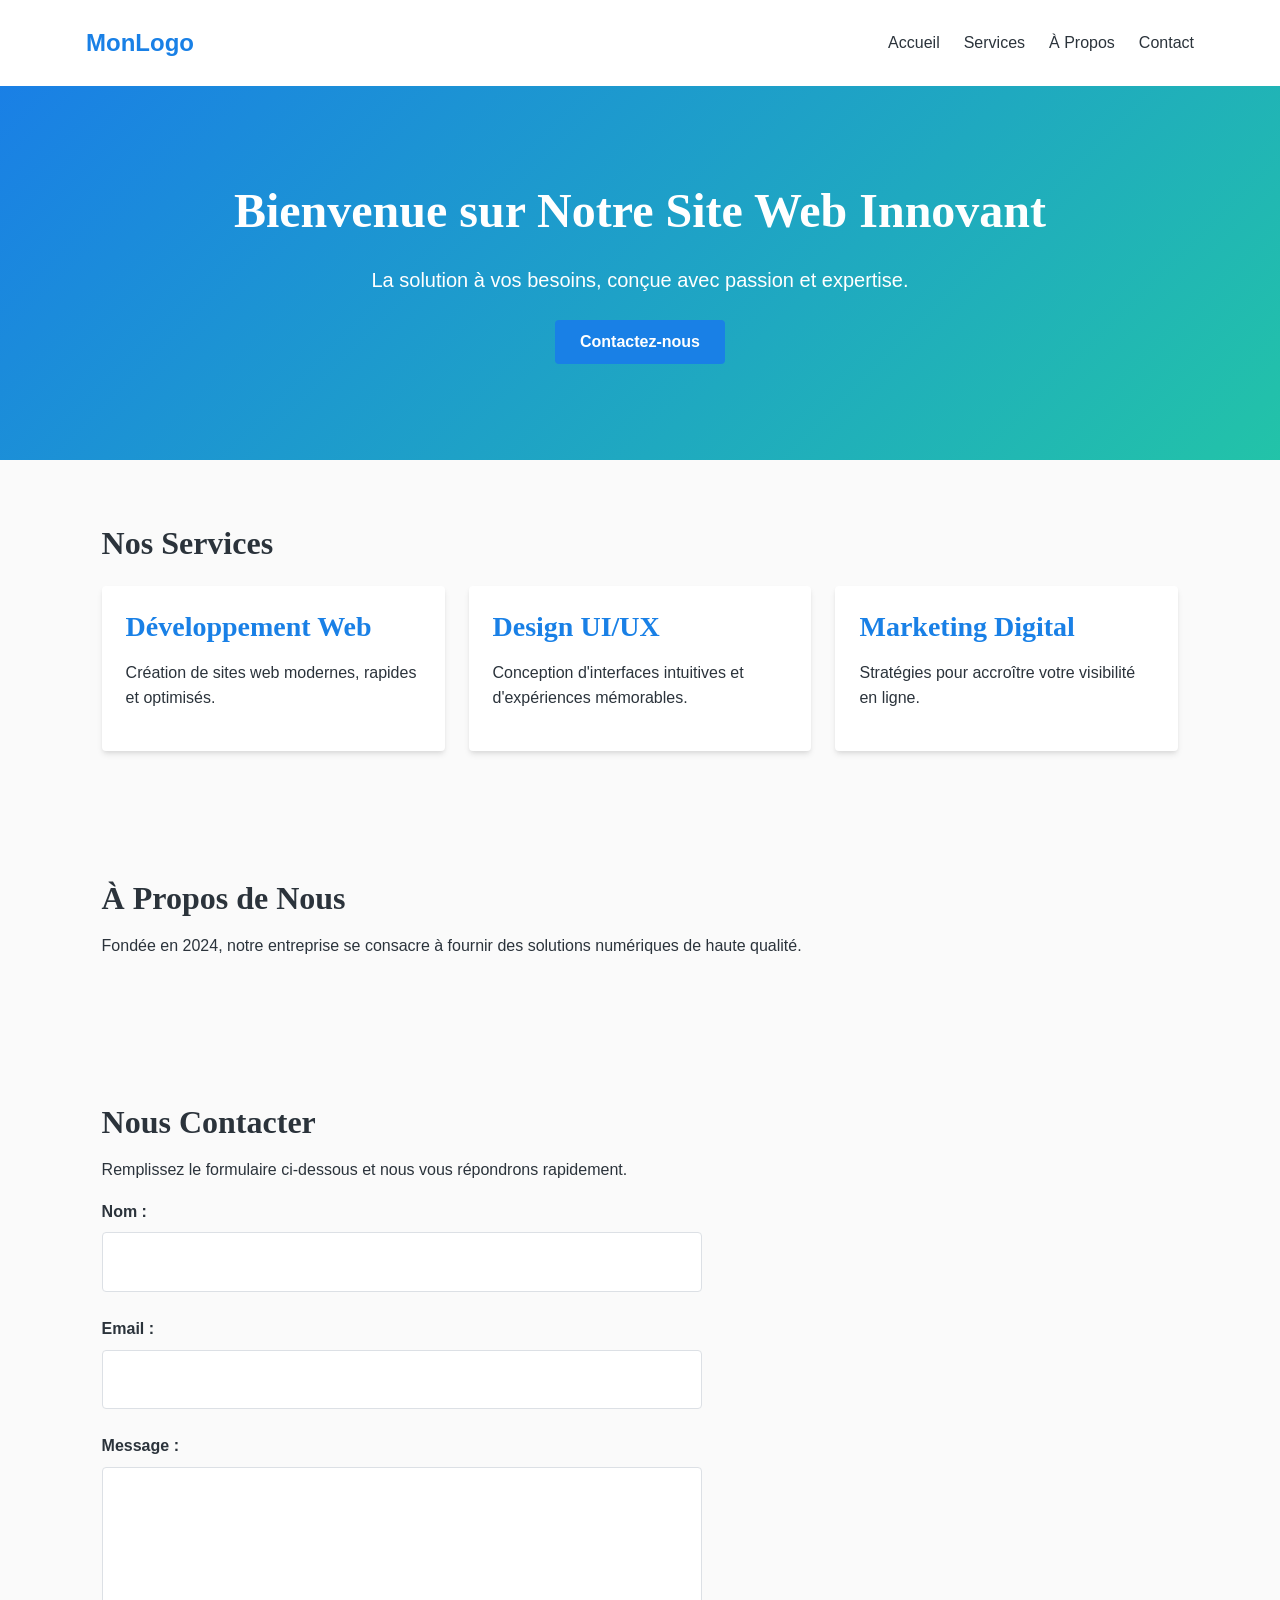
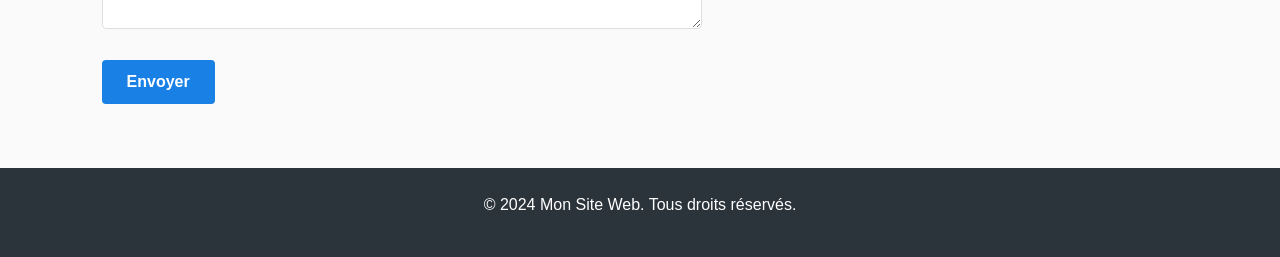
<file: static/index.html>
<!DOCTYPE html>
<html lang="fr">
<head>
    <meta charset="UTF-8">
    <meta name="viewport" content="width=device-width, initial-scale=1.0">
    <title>Page d'Accueil | Mon Site Web</title>
    <meta name="description" content="Bienvenue sur la page d'accueil de Mon Site Web.">
    <meta name="author" content="Développeur">
    <link rel="icon" href="favicon.ico" type="image/x-icon">
    <link rel="stylesheet" href="css/style.css">
</head>
<body>

    <!-- ======================= En-tête du Site ======================= -->
    <header>
        <div class="container">
            <a href="index.html" class="logo">MonLogo</a>
            <nav>
                <ul>
                    <li><a href="#accueil">Accueil</a></li>
                    <li><a href="#services">Services</a></li>
                    <li><a href="#a-propos">À Propos</a></li>
                    <li><a href="#contact">Contact</a></li>
                </ul>
            </nav>
        </div>
    </header>

    <!-- ======================= Contenu Principal du Site ======================= -->
    <main>

        <!-- Section Héros -->
        <section id="accueil" class="hero">
            <div class="container">
                <h1>Bienvenue sur Notre Site Web Innovant</h1>
                <p>La solution à vos besoins, conçue avec passion et expertise.</p>
                <a href="#contact" class="cta-button">Contactez-nous</a>
            </div>
        </section>

        <!-- Section Services -->
        <section id="services">
            <div class="container">
                <h2>Nos Services</h2>
                <div class="services-grid">
                    <article class="service-card">
                        <h3>Développement Web</h3>
                        <p>Création de sites web modernes, rapides et optimisés.</p>
                    </article>
                    <article class="service-card">
                        <h3>Design UI/UX</h3>
                        <p>Conception d'interfaces intuitives et d'expériences mémorables.</p>
                    </article>
                    <article class="service-card">
                        <h3>Marketing Digital</h3>
                        <p>Stratégies pour accroître votre visibilité en ligne.</p>
                    </article>
                </div>
            </div>
        </section>

        <!-- Section À Propos -->
        <section id="a-propos">
            <div class="container">
                <h2>À Propos de Nous</h2>
                <p>
                    Fondée en 2024, notre entreprise se consacre à fournir des solutions numériques de haute qualité.
                </p>
            </div>
        </section>

        <!-- Section Contact -->
        <section id="contact">
            <div class="container">
                <h2>Nous Contacter</h2>
                <p>Remplissez le formulaire ci-dessous et nous vous répondrons rapidement.</p>
                <form action="#" method="post">
                    <div class="form-group">
                        <label for="name">Nom :</label>
                        <input type="text" id="name" name="user_name" required>
                    </div>
                    <div class="form-group">
                        <label for="email">Email :</label>
                        <input type="email" id="email" name="user_email" required>
                    </div>
                    <div class="form-group">
                        <label for="message">Message :</label>
                        <textarea id="message" name="user_message" rows="5" required></textarea>
                    </div>
                    <button type="submit">Envoyer</button>
                </form>
            </div>
        </section>

    </main>

    <!-- ======================= Pied de Page du Site ======================= -->
    <footer>
        <div class="container">
            <p>&copy; 2024 Mon Site Web. Tous droits réservés.</p>
        </div>
    </footer>

    <script src="js/script.js" defer></script>

</body>
</html>
</file>
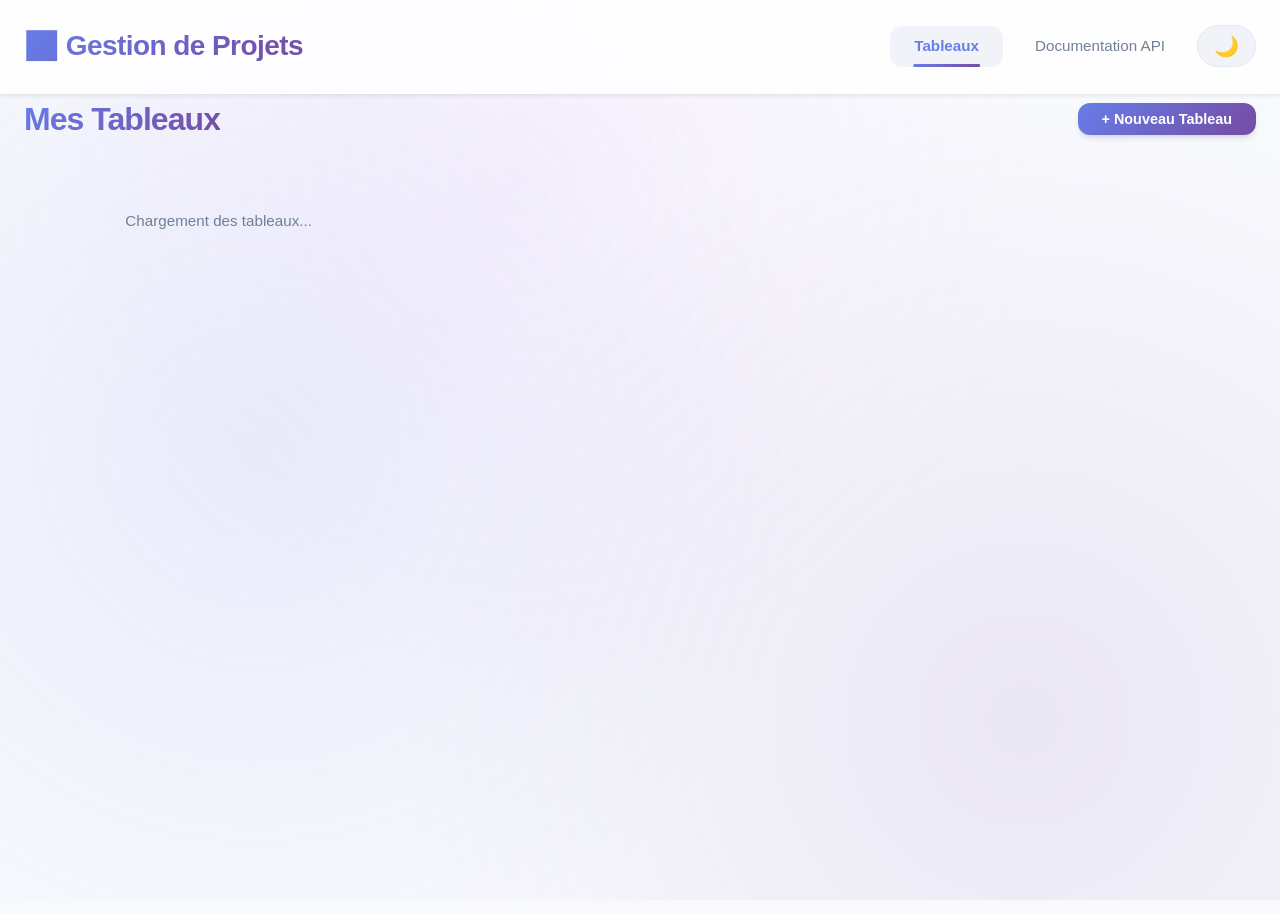
<file: static/dashboard.html>
<!DOCTYPE html>
<html lang="fr">
<head>
    <meta charset="UTF-8">
    <meta name="viewport" content="width=device-width, initial-scale=1.0">
    <title>Tableau de Bord - Gestion de Projets</title>
    <link rel="stylesheet" href="/static/css/dashboard.css">
</head>
<body>
    <!-- Navigation -->
    <nav class="navbar">
        <div class="container">
            <div class="navbar-brand">
                <h1>📊 Gestion de Projets</h1>
            </div>
            <div class="navbar-menu">
                <a href="#" class="nav-link active" data-section="boards">Tableaux</a>
                <a href="#" class="nav-link" data-section="api-docs">Documentation API</a>
                <button class="theme-toggle" id="theme-toggle" aria-label="Toggle dark mode" title="Changer le thème">
                    <span class="theme-icon">🌙</span>
                </button>
            </div>
        </div>
    </nav>

    <!-- Contenu Principal -->
    <main class="container">
        <!-- Section Tableaux -->
        <section id="boards-section" class="section active">
            <div class="section-header">
                <h2>Mes Tableaux</h2>
                <button id="btn-new-board" class="btn btn-primary">+ Nouveau Tableau</button>
            </div>

            <!-- Formulaire Création Tableau -->
            <div id="board-form" class="form-container hidden">
                <h3>Créer un Nouveau Tableau</h3>
                <form>
                    <div class="form-group">
                        <label for="board-name">Nom du Tableau</label>
                        <input type="text" id="board-name" placeholder="Ex: Projet Q4" required>
                    </div>
                    <div class="form-group">
                        <label for="board-description">Description</label>
                        <textarea id="board-description" placeholder="Description du tableau" rows="3"></textarea>
                    </div>
                    <div class="form-actions">
                        <button type="submit" class="btn btn-success">Créer</button>
                        <button type="button" class="btn btn-secondary" id="btn-cancel-board">Annuler</button>
                    </div>
                </form>
            </div>

            <!-- Grille des Tableaux -->
            <div id="boards-grid" class="boards-grid">
                <div class="loading">Chargement des tableaux...</div>
            </div>
        </section>

        <!-- Section Détails Tableau -->
        <section id="board-detail-section" class="section hidden">
            <div class="section-header">
                <button class="btn btn-secondary back-btn">← Retour</button>
                <h2 id="board-title">Titre du Tableau</h2>
                <button id="btn-delete-board" class="btn btn-danger">Supprimer Tableau</button>
            </div>

            <div class="board-description" id="board-desc-display"></div>

            <!-- Listes du Tableau -->
            <div class="lists-container">
                <div id="lists-grid" class="lists-grid">
                    <div class="loading">Chargement des listes...</div>
                </div>
                <button id="btn-new-list" class="btn btn-primary add-list-btn">+ Ajouter Liste</button>
            </div>

            <!-- Formulaire Création Liste -->
            <div id="list-form" class="form-container hidden">
                <h3>Créer une Nouvelle Liste</h3>
                <form>
                    <div class="form-group">
                        <label for="list-name">Nom de la Liste</label>
                        <input type="text" id="list-name" placeholder="Ex: À Faire" required>
                    </div>
                    <div class="form-group">
                        <label for="list-description">Description</label>
                        <textarea id="list-description" placeholder="Description de la liste" rows="2"></textarea>
                    </div>
                    <div class="form-actions">
                        <button type="submit" class="btn btn-success">Créer</button>
                        <button type="button" class="btn btn-secondary" id="btn-cancel-list">Annuler</button>
                    </div>
                </form>
            </div>
        </section>

        <!-- Section Documentation API -->
        <section id="api-docs-section" class="section">
            <h2>Documentation API</h2>
            <div class="api-docs">
                <div class="doc-block">
                    <h3>Accès à la Documentation Interactive</h3>
                    <p>L'API FastAPI fournit une documentation interactive Swagger :</p>
                    <a href="/docs" target="_blank" class="btn btn-primary">Swagger UI</a>
                    <a href="/redoc" target="_blank" class="btn btn-secondary">ReDoc</a>
                </div>
                <div class="doc-block">
                    <h3>Endpoints Disponibles</h3>
                    <pre><code>
GET    /api/v1/boards/              - Lister les tableaux
POST   /api/v1/boards/              - Créer un tableau
GET    /api/v1/boards/{id}          - Obtenir un tableau
PUT    /api/v1/boards/{id}          - Mettre à jour un tableau
DELETE /api/v1/boards/{id}          - Supprimer un tableau

GET    /api/v1/lists/               - Lister les listes
POST   /api/v1/lists/               - Créer une liste
GET    /api/v1/lists/{id}           - Obtenir une liste
PUT    /api/v1/lists/{id}           - Mettre à jour une liste
DELETE /api/v1/lists/{id}           - Supprimer une liste

GET    /api/v1/cards/               - Lister les cartes
POST   /api/v1/cards/               - Créer une carte
GET    /api/v1/cards/{id}           - Obtenir une carte
PUT    /api/v1/cards/{id}           - Mettre à jour une carte
DELETE /api/v1/cards/{id}           - Supprimer une carte
                    </code></pre>
                </div>
            </div>
        </section>
    </main>

    <!-- Modal Détails Carte -->
    <div id="card-modal" class="modal hidden">
        <div class="modal-content">
            <div class="modal-header">
                <h3 id="card-title-modal">Titre de la Carte</h3>
                <button class="modal-close">&times;</button>
            </div>
            <div class="modal-body">
                <p id="card-description-modal"></p>
            </div>
            <div class="modal-footer">
                <button class="btn btn-danger" id="btn-delete-card">Supprimer</button>
                <button class="btn btn-secondary modal-close">Fermer</button>
            </div>
        </div>
    </div>

    <!-- Messages Toast -->
    <div id="toast-container" class="toast-container" aria-live="polite" aria-atomic="true"></div>

    <script src="/static/js/api.js"></script>
    <script src="/static/js/dashboard.js"></script>
</body>
</html>
</file>
<file: static/css/style.css>
/* ==========================================================================
   1. VARIABLES CSS (CUSTOM PROPERTIES)
   ========================================================================== */

:root {
  /* Couleurs */
  --color-primary: hsl(210, 80%, 50%);
  --color-primary-dark: hsl(210, 80%, 40%);
  --color-secondary: hsl(170, 70%, 45%);
  --color-accent: hsl(30, 90%, 60%);
  --color-text: hsl(210, 15%, 20%);
  --color-text-light: hsl(210, 15%, 45%);
  --color-background: hsl(0, 0%, 98%);
  --color-surface: hsl(0, 0%, 100%);
  --color-border: hsl(210, 15%, 88%);
  --color-success: hsl(145, 63%, 42%);
  --color-error: hsl(0, 79%, 63%);

  /* Typographie */
  --font-family-base: -apple-system, BlinkMacSystemFont, "Segoe UI", Roboto,
    Helvetica, Arial, sans-serif;
  --font-family-heading: "Georgia", serif;
  --font-size-base: 1rem;
  --line-height-base: 1.6;

  /* Espacements */
  --spacing-xs: 0.25rem;
  --spacing-sm: 0.5rem;
  --spacing-md: 1rem;
  --spacing-lg: 1.5rem;
  --spacing-xl: 2rem;

  /* Divers */
  --border-radius: 4px;
  --box-shadow: 0 4px 6px -1px rgba(0, 0, 0, 0.1),
    0 2px 4px -1px rgba(0, 0, 0, 0.06);
  --transition-duration: 0.2s;
}

/* ==========================================================================
   2. RESET ET NORMALISATION
   ========================================================================== */

*,
*::before,
*::after {
  box-sizing: border-box;
}

html {
  scroll-behavior: smooth;
}

body {
  margin: 0;
  font-family: var(--font-family-base);
  font-size: var(--font-size-base);
  line-height: var(--line-height-base);
  color: var(--color-text);
  background-color: var(--color-background);
  -webkit-font-smoothing: antialiased;
  -moz-osx-font-smoothing: grayscale;
}

h1, h2, h3, h4, h5, h6, p, ul, ol, figure {
  margin: 0;
  padding: 0;
}

img,
picture,
video,
canvas,
svg {
  display: block;
  max-width: 100%;
}

input,
button,
textarea,
select {
  font: inherit;
}

a {
  color: var(--color-primary);
  text-decoration: none;
}

a:hover {
  text-decoration: underline;
  color: var(--color-primary-dark);
}

/* ==========================================================================
   3. STYLES DE BASE & TYPOGRAPHIE
   ========================================================================== */

h1, h2, h3, h4, h5, h6 {
  font-family: var(--font-family-heading);
  line-height: 1.2;
  margin-bottom: var(--spacing-md);
  color: var(--color-text);
}

h1 { font-size: 2.5rem; }
h2 { font-size: 2rem; }
h3 { font-size: 1.75rem; }
h4 { font-size: 1.5rem; }

p {
  margin-bottom: var(--spacing-md);
}

/* ==========================================================================
   4. MISE EN PAGE (LAYOUT)
   ========================================================================== */

.container {
  width: 90%;
  max-width: 1140px;
  margin-left: auto;
  margin-right: auto;
  padding-left: var(--spacing-md);
  padding-right: var(--spacing-md);
}

/* Header */
header {
  background-color: var(--color-surface);
  box-shadow: var(--box-shadow);
  padding: var(--spacing-lg) 0;
}

header .container {
  display: flex;
  justify-content: space-between;
  align-items: center;
}

header .logo {
  font-size: 1.5rem;
  font-weight: 700;
  color: var(--color-primary);
}

header nav ul {
  list-style: none;
  display: flex;
  gap: var(--spacing-lg);
}

header nav a {
  color: var(--color-text);
  transition: color var(--transition-duration);
}

header nav a:hover {
  color: var(--color-primary);
  text-decoration: none;
}

/* Hero Section */
.hero {
  background: linear-gradient(135deg, var(--color-primary), var(--color-secondary));
  color: white;
  padding: 6rem var(--spacing-lg);
  text-align: center;
}

.hero h1 {
  font-size: 3rem;
  margin-bottom: var(--spacing-lg);
  color: white;
}

.hero p {
  font-size: 1.25rem;
  margin-bottom: var(--spacing-lg);
}

/* Sections */
section {
  padding: 4rem var(--spacing-lg);
}

section:nth-child(even) {
  background-color: var(--color-background);
}

/* Services Grid */
.services-grid {
  display: grid;
  grid-template-columns: repeat(auto-fit, minmax(250px, 1fr));
  gap: var(--spacing-lg);
  margin-top: var(--spacing-lg);
}

.service-card {
  background-color: var(--color-surface);
  padding: var(--spacing-lg);
  border-radius: var(--border-radius);
  box-shadow: var(--box-shadow);
  transition: transform var(--transition-duration);
}

.service-card:hover {
  transform: translateY(-5px);
}

.service-card h3 {
  color: var(--color-primary);
}

/* Form */
.form-group {
  margin-bottom: var(--spacing-lg);
}

.form-group label {
  display: block;
  margin-bottom: var(--spacing-sm);
  font-weight: 600;
}

.form-group input,
.form-group textarea {
  width: 100%;
  max-width: 600px;
  padding: var(--spacing-md);
  border: 1px solid var(--color-border);
  border-radius: var(--border-radius);
  background-color: var(--color-surface);
  transition: border-color var(--transition-duration);
}

.form-group input:focus,
.form-group textarea:focus {
  outline: none;
  border-color: var(--color-primary);
}

/* Buttons */
button,
.cta-button {
  display: inline-block;
  padding: var(--spacing-sm) var(--spacing-lg);
  border-radius: var(--border-radius);
  border: 1px solid transparent;
  font-weight: 600;
  text-align: center;
  cursor: pointer;
  background-color: var(--color-primary);
  color: white;
  transition: background-color var(--transition-duration);
}

button:hover,
.cta-button:hover {
  background-color: var(--color-primary-dark);
  text-decoration: none;
  color: white;
}

/* Footer */
footer {
  background-color: var(--color-text);
  color: white;
  padding: var(--spacing-lg);
  text-align: center;
}

/* ==========================================================================
   5. RESPONSIVE DESIGN
   ========================================================================== */

@media (max-width: 768px) {
  h1 { font-size: 2rem; }
  h2 { font-size: 1.75rem; }

  header .container {
    flex-direction: column;
    gap: var(--spacing-lg);
  }

  header nav ul {
    flex-direction: column;
    gap: var(--spacing-md);
    text-align: center;
  }

  .hero {
    padding: 3rem var(--spacing-md);
  }

  .hero h1 {
    font-size: 2rem;
  }

  .hero p {
    font-size: 1rem;
  }

  section {
    padding: 2rem var(--spacing-md);
  }
}
</file>
<file: static/css/dashboard.css>
/* ========================================================================== */
/* MODERN DASHBOARD - TOP CLASS DESIGN */
/* ========================================================================== */

/* ========================================================================== */
/* VARIABLES CSS - DESIGN SYSTEM */
/* ========================================================================== */

:root {
    /* Colors - Light Mode */
    --primary-gradient: linear-gradient(135deg, #667eea 0%, #764ba2 100%);
    --secondary-gradient: linear-gradient(135deg, #f093fb 0%, #f5576c 100%);
    --success-gradient: linear-gradient(135deg, #4facfe 0%, #00f2fe 100%);
    --warning-gradient: linear-gradient(135deg, #fa709a 0%, #fee140 100%);

    --color-primary: #667eea;
    --color-primary-light: #8b9eff;
    --color-primary-dark: #5568d3;
    --color-secondary: #764ba2;
    --color-accent: #f093fb;

    --color-success: #00d4aa;
    --color-danger: #ff6b6b;
    --color-warning: #ffd93d;
    --color-info: #4facfe;

    --color-bg-primary: #f8f9fd;
    --color-bg-secondary: #ffffff;
    --color-bg-tertiary: #f1f3f9;

    --color-text-primary: #2d3748;
    --color-text-secondary: #718096;
    --color-text-light: #a0aec0;

    --color-border: #e2e8f0;
    --color-border-light: #edf2f7;

    /* Glass Effect */
    --glass-bg: rgba(255, 255, 255, 0.85);
    --glass-border: rgba(255, 255, 255, 0.18);
    --glass-shadow: 0 8px 32px 0 rgba(31, 38, 135, 0.15);

    /* Shadows */
    --shadow-xs: 0 1px 2px rgba(0, 0, 0, 0.05);
    --shadow-sm: 0 2px 4px rgba(0, 0, 0, 0.08);
    --shadow-md: 0 4px 6px -1px rgba(0, 0, 0, 0.1), 0 2px 4px -1px rgba(0, 0, 0, 0.06);
    --shadow-lg: 0 10px 15px -3px rgba(0, 0, 0, 0.1), 0 4px 6px -2px rgba(0, 0, 0, 0.05);
    --shadow-xl: 0 20px 25px -5px rgba(0, 0, 0, 0.1), 0 10px 10px -5px rgba(0, 0, 0, 0.04);
    --shadow-2xl: 0 25px 50px -12px rgba(0, 0, 0, 0.25);

    /* Spacing */
    --spacing-xs: 0.25rem;
    --spacing-sm: 0.5rem;
    --spacing-md: 1rem;
    --spacing-lg: 1.5rem;
    --spacing-xl: 2rem;
    --spacing-2xl: 3rem;

    /* Border Radius */
    --radius-sm: 0.375rem;
    --radius-md: 0.5rem;
    --radius-lg: 0.75rem;
    --radius-xl: 1rem;
    --radius-2xl: 1.5rem;
    --radius-full: 9999px;

    /* Transitions */
    --transition-fast: 150ms ease-in-out;
    --transition-base: 250ms ease-in-out;
    --transition-slow: 350ms ease-in-out;

    /* Typography */
    --font-sans: -apple-system, BlinkMacSystemFont, "Segoe UI", Roboto, "Helvetica Neue", Arial, sans-serif;
    --font-mono: "SF Mono", Monaco, "Cascadia Code", "Roboto Mono", Consolas, monospace;
}

/* Dark Mode */
[data-theme="dark"] {
    --color-bg-primary: #1a202c;
    --color-bg-secondary: #2d3748;
    --color-bg-tertiary: #2a3142;

    --color-text-primary: #f7fafc;
    --color-text-secondary: #e2e8f0;
    --color-text-light: #cbd5e0;

    --color-border: #4a5568;
    --color-border-light: #3a4556;

    --glass-bg: rgba(45, 55, 72, 0.85);
    --glass-border: rgba(255, 255, 255, 0.08);
    --glass-shadow: 0 8px 32px 0 rgba(0, 0, 0, 0.37);
}

/* ========================================================================== */
/* RESET & BASE STYLES */
/* ========================================================================== */

*,
*::before,
*::after {
    box-sizing: border-box;
    margin: 0;
    padding: 0;
}

html {
    scroll-behavior: smooth;
    font-size: 16px;
}

body {
    font-family: var(--font-sans);
    background: var(--color-bg-primary);
    color: var(--color-text-primary);
    line-height: 1.6;
    overflow-x: hidden;
    transition: background var(--transition-base), color var(--transition-base);
}

/* Background Pattern */
body::before {
    content: '';
    position: fixed;
    top: 0;
    left: 0;
    width: 100%;
    height: 100%;
    background:
        radial-gradient(circle at 20% 50%, rgba(102, 126, 234, 0.1) 0%, transparent 50%),
        radial-gradient(circle at 80% 80%, rgba(118, 75, 162, 0.1) 0%, transparent 50%),
        radial-gradient(circle at 40% 20%, rgba(240, 147, 251, 0.08) 0%, transparent 50%);
    z-index: -1;
    pointer-events: none;
}

/* ========================================================================== */
/* UTILITIES */
/* ========================================================================== */

.container {
    width: 100%;
    max-width: 1400px;
    margin: 0 auto;
    padding: 0 var(--spacing-lg);
}

.hidden {
    display: none !important;
}

.loading {
    text-align: center;
    padding: var(--spacing-xl);
    color: var(--color-text-secondary);
    font-size: 0.95rem;
}

/* Skeleton Loader */
.skeleton {
    background: linear-gradient(
        90deg,
        var(--color-bg-tertiary) 25%,
        var(--color-border-light) 50%,
        var(--color-bg-tertiary) 75%
    );
    background-size: 200% 100%;
    animation: skeleton-loading 1.5s ease-in-out infinite;
    border-radius: var(--radius-md);
}

@keyframes skeleton-loading {
    0% { background-position: 200% 0; }
    100% { background-position: -200% 0; }
}

/* ========================================================================== */
/* NAVIGATION BAR */
/* ========================================================================== */

.navbar {
    background: var(--glass-bg);
    backdrop-filter: blur(20px) saturate(180%);
    -webkit-backdrop-filter: blur(20px) saturate(180%);
    border-bottom: 1px solid var(--glass-border);
    box-shadow: var(--shadow-sm);
    position: sticky;
    top: 0;
    z-index: 100;
    transition: all var(--transition-base);
}

.navbar .container {
    display: flex;
    justify-content: space-between;
    align-items: center;
    padding: var(--spacing-lg);
    gap: var(--spacing-lg);
}

.navbar-brand {
    display: flex;
    align-items: center;
    gap: var(--spacing-md);
}

.navbar-brand h1 {
    margin: 0;
    font-size: 1.75rem;
    font-weight: 800;
    background: var(--primary-gradient);
    -webkit-background-clip: text;
    -webkit-text-fill-color: transparent;
    background-clip: text;
    letter-spacing: -0.02em;
}

.navbar-menu {
    display: flex;
    gap: var(--spacing-sm);
    align-items: center;
}

.nav-link {
    color: var(--color-text-secondary);
    text-decoration: none;
    padding: var(--spacing-sm) var(--spacing-lg);
    border-radius: var(--radius-lg);
    font-weight: 500;
    font-size: 0.95rem;
    transition: all var(--transition-fast);
    position: relative;
    cursor: pointer;
}

.nav-link:hover {
    color: var(--color-primary);
    background: var(--color-bg-tertiary);
}

.nav-link.active {
    color: var(--color-primary);
    background: var(--color-bg-tertiary);
    font-weight: 600;
}

.nav-link.active::after {
    content: '';
    position: absolute;
    bottom: 0;
    left: 50%;
    transform: translateX(-50%);
    width: 60%;
    height: 3px;
    background: var(--primary-gradient);
    border-radius: var(--radius-full);
}

/* Theme Toggle */
.theme-toggle {
    background: var(--color-bg-tertiary);
    border: 1px solid var(--color-border);
    border-radius: var(--radius-full);
    padding: var(--spacing-sm) var(--spacing-md);
    cursor: pointer;
    font-size: 1.25rem;
    transition: all var(--transition-fast);
    display: flex;
    align-items: center;
    justify-content: center;
}

.theme-toggle:hover {
    transform: scale(1.05);
    box-shadow: var(--shadow-md);
}

/* ========================================================================== */
/* BUTTONS */
/* ========================================================================== */

.btn {
    display: inline-flex;
    align-items: center;
    justify-content: center;
    gap: var(--spacing-sm);
    padding: var(--spacing-sm) var(--spacing-lg);
    border: none;
    border-radius: var(--radius-lg);
    font-size: 0.9rem;
    font-weight: 600;
    cursor: pointer;
    transition: all var(--transition-fast);
    text-decoration: none;
    white-space: nowrap;
    position: relative;
    overflow: hidden;
}

.btn::before {
    content: '';
    position: absolute;
    top: 0;
    left: 0;
    width: 100%;
    height: 100%;
    background: rgba(255, 255, 255, 0.1);
    transform: translateX(-100%);
    transition: transform var(--transition-base);
}

.btn:hover::before {
    transform: translateX(0);
}

.btn:hover {
    transform: translateY(-2px);
    box-shadow: var(--shadow-lg);
}

.btn:active {
    transform: translateY(0);
}

.btn-primary {
    background: var(--primary-gradient);
    color: white;
    box-shadow: var(--shadow-md);
}

.btn-secondary {
    background: var(--color-bg-tertiary);
    color: var(--color-text-primary);
    border: 1px solid var(--color-border);
}

.btn-success {
    background: var(--success-gradient);
    color: white;
    box-shadow: var(--shadow-md);
}

.btn-danger {
    background: linear-gradient(135deg, #ff6b6b 0%, #ee5a6f 100%);
    color: white;
    box-shadow: var(--shadow-md);
}

.btn-ghost {
    background: transparent;
    color: var(--color-text-secondary);
    border: 2px dashed var(--color-border);
}

.btn-ghost:hover {
    background: var(--color-bg-tertiary);
    border-color: var(--color-primary);
    color: var(--color-primary);
}

.btn:disabled {
    opacity: 0.5;
    cursor: not-allowed;
    transform: none;
}

.btn-icon {
    padding: var(--spacing-sm);
    width: 2.5rem;
    height: 2.5rem;
    border-radius: var(--radius-full);
}

/* ========================================================================== */
/* SECTIONS */
/* ========================================================================== */

main {
    padding: var(--spacing-2xl) 0;
    min-height: calc(100vh - 80px);
}

.section {
    display: none;
    animation: fadeIn var(--transition-base);
}

.section.active {
    display: block;
}

@keyframes fadeIn {
    from {
        opacity: 0;
        transform: translateY(10px);
    }
    to {
        opacity: 1;
        transform: translateY(0);
    }
}

.section-header {
    display: flex;
    justify-content: space-between;
    align-items: center;
    margin-bottom: var(--spacing-xl);
    gap: var(--spacing-lg);
    flex-wrap: wrap;
}

.section-header h2 {
    margin: 0;
    font-size: 2rem;
    font-weight: 800;
    background: var(--primary-gradient);
    -webkit-background-clip: text;
    -webkit-text-fill-color: transparent;
    background-clip: text;
    letter-spacing: -0.03em;
}

/* ========================================================================== */
/* FORMS */
/* ========================================================================== */

.form-container {
    background: var(--glass-bg);
    backdrop-filter: blur(20px) saturate(180%);
    -webkit-backdrop-filter: blur(20px) saturate(180%);
    padding: var(--spacing-xl);
    border-radius: var(--radius-xl);
    border: 1px solid var(--glass-border);
    box-shadow: var(--shadow-xl);
    margin-bottom: var(--spacing-xl);
    max-width: 600px;
    animation: slideDown var(--transition-base);
}

@keyframes slideDown {
    from {
        opacity: 0;
        transform: translateY(-20px);
    }
    to {
        opacity: 1;
        transform: translateY(0);
    }
}

.form-container h3 {
    margin-top: 0;
    margin-bottom: var(--spacing-lg);
    font-size: 1.5rem;
    font-weight: 700;
    color: var(--color-primary);
}

.form-group {
    margin-bottom: var(--spacing-lg);
}

.form-group label {
    display: block;
    margin-bottom: var(--spacing-sm);
    font-weight: 600;
    font-size: 0.9rem;
    color: var(--color-text-primary);
}

.form-group input,
.form-group textarea {
    width: 100%;
    padding: var(--spacing-md);
    border: 2px solid var(--color-border);
    border-radius: var(--radius-lg);
    font-family: inherit;
    font-size: 0.95rem;
    background: var(--color-bg-secondary);
    color: var(--color-text-primary);
    transition: all var(--transition-fast);
}

.form-group input:focus,
.form-group textarea:focus {
    outline: none;
    border-color: var(--color-primary);
    box-shadow: 0 0 0 4px rgba(102, 126, 234, 0.1);
    transform: translateY(-1px);
}

.form-group textarea {
    resize: vertical;
    min-height: 100px;
}

.form-actions {
    display: flex;
    gap: var(--spacing-md);
    margin-top: var(--spacing-xl);
}

.form-actions .btn {
    flex: 1;
}

/* ========================================================================== */
/* BOARDS GRID */
/* ========================================================================== */

.boards-grid {
    display: grid;
    grid-template-columns: repeat(auto-fill, minmax(320px, 1fr));
    gap: var(--spacing-xl);
    animation: fadeIn var(--transition-slow);
}

.board-card {
    background: var(--glass-bg);
    backdrop-filter: blur(20px) saturate(180%);
    -webkit-backdrop-filter: blur(20px) saturate(180%);
    border: 1px solid var(--glass-border);
    border-radius: var(--radius-xl);
    padding: var(--spacing-xl);
    cursor: pointer;
    transition: all var(--transition-base);
    position: relative;
    overflow: hidden;
}

.board-card::before {
    content: '';
    position: absolute;
    top: 0;
    left: 0;
    width: 100%;
    height: 4px;
    background: var(--primary-gradient);
}

.board-card:hover {
    transform: translateY(-8px) scale(1.02);
    box-shadow: var(--shadow-2xl);
    border-color: rgba(102, 126, 234, 0.3);
}

.board-card h3 {
    margin: 0 0 var(--spacing-sm) 0;
    font-size: 1.25rem;
    font-weight: 700;
    color: var(--color-text-primary);
    display: flex;
    align-items: center;
    gap: var(--spacing-sm);
}

.board-card h3::before {
    content: '📋';
    font-size: 1.5rem;
}

.board-card p {
    margin: 0 0 var(--spacing-md) 0;
    color: var(--color-text-secondary);
    font-size: 0.9rem;
    line-height: 1.5;
    min-height: 2.7em;
}

.board-card small {
    color: var(--color-text-light);
    font-size: 0.8rem;
    display: block;
    margin-bottom: var(--spacing-md);
}

.board-card-footer {
    display: flex;
    gap: var(--spacing-sm);
    justify-content: flex-end;
    margin-top: var(--spacing-lg);
}

.board-card-footer .btn {
    padding: var(--spacing-xs) var(--spacing-md);
    font-size: 0.85rem;
}

/* ========================================================================== */
/* LISTS */
/* ========================================================================== */

.lists-container {
    display: flex;
    flex-direction: column;
    gap: var(--spacing-xl);
}

.lists-grid {
    display: grid;
    grid-template-columns: repeat(auto-fill, minmax(350px, 1fr));
    gap: var(--spacing-xl);
    animation: fadeIn var(--transition-slow);
}

.list-card {
    background: var(--glass-bg);
    backdrop-filter: blur(20px) saturate(180%);
    -webkit-backdrop-filter: blur(20px) saturate(180%);
    border: 1px solid var(--glass-border);
    border-radius: var(--radius-xl);
    overflow: hidden;
    box-shadow: var(--shadow-lg);
    transition: all var(--transition-base);
    display: flex;
    flex-direction: column;
    max-height: 650px;
}

.list-card:hover {
    box-shadow: var(--shadow-xl);
    transform: translateY(-4px);
}

.list-header {
    background: var(--primary-gradient);
    color: white;
    padding: var(--spacing-lg);
    display: flex;
    justify-content: space-between;
    align-items: center;
    box-shadow: var(--shadow-md);
}

.list-header h3 {
    margin: 0;
    font-size: 1.1rem;
    font-weight: 700;
    display: flex;
    align-items: center;
    gap: var(--spacing-sm);
}

.list-header h3::before {
    content: '📝';
}

.list-header button {
    background: rgba(255, 255, 255, 0.2);
    border: none;
    color: white;
    cursor: pointer;
    font-size: 1.5rem;
    width: 2rem;
    height: 2rem;
    border-radius: var(--radius-full);
    display: flex;
    align-items: center;
    justify-content: center;
    transition: all var(--transition-fast);
}

.list-header button:hover {
    background: rgba(255, 255, 255, 0.3);
    transform: rotate(90deg) scale(1.1);
}

.cards-container {
    padding: var(--spacing-md);
    flex: 1;
    overflow-y: auto;
    display: flex;
    flex-direction: column;
    gap: var(--spacing-sm);
}

.cards-container::-webkit-scrollbar {
    width: 6px;
}

.cards-container::-webkit-scrollbar-track {
    background: var(--color-bg-tertiary);
    border-radius: var(--radius-full);
}

.cards-container::-webkit-scrollbar-thumb {
    background: var(--color-border);
    border-radius: var(--radius-full);
}

.cards-container::-webkit-scrollbar-thumb:hover {
    background: var(--color-primary);
}

.card-item {
    background: var(--color-bg-secondary);
    padding: var(--spacing-md);
    border-radius: var(--radius-lg);
    cursor: pointer;
    transition: all var(--transition-fast);
    border-left: 4px solid var(--color-primary);
    box-shadow: var(--shadow-sm);
    animation: slideIn var(--transition-base);
}

@keyframes slideIn {
    from {
        opacity: 0;
        transform: translateX(-10px);
    }
    to {
        opacity: 1;
        transform: translateX(0);
    }
}

.card-item:hover {
    transform: translateX(4px);
    box-shadow: var(--shadow-md);
    background: var(--color-bg-primary);
}

.card-item h4 {
    margin: 0 0 var(--spacing-xs) 0;
    font-size: 0.95rem;
    font-weight: 600;
    color: var(--color-text-primary);
}

.card-item p {
    margin: 0;
    color: var(--color-text-secondary);
    font-size: 0.85rem;
    line-height: 1.4;
}

.add-card-btn {
    display: flex;
    align-items: center;
    justify-content: center;
    gap: var(--spacing-sm);
    width: 100%;
    padding: var(--spacing-md);
    margin: var(--spacing-md);
    border: 2px dashed var(--color-border);
    background: transparent;
    color: var(--color-text-secondary);
    cursor: pointer;
    border-radius: var(--radius-lg);
    transition: all var(--transition-fast);
    font-weight: 500;
    font-size: 0.9rem;
}

.add-card-btn:hover {
    border-color: var(--color-primary);
    color: var(--color-primary);
    background: var(--color-bg-tertiary);
}

.add-list-btn {
    align-self: flex-start;
}

/* ========================================================================== */
/* MODAL */
/* ========================================================================== */

.modal {
    display: flex;
    position: fixed;
    top: 0;
    left: 0;
    width: 100%;
    height: 100%;
    background: rgba(0, 0, 0, 0.6);
    backdrop-filter: blur(8px);
    -webkit-backdrop-filter: blur(8px);
    align-items: center;
    justify-content: center;
    z-index: 1000;
    animation: fadeIn var(--transition-fast);
}

.modal.hidden {
    display: none;
}

.modal-content {
    background: var(--glass-bg);
    backdrop-filter: blur(20px) saturate(180%);
    -webkit-backdrop-filter: blur(20px) saturate(180%);
    border: 1px solid var(--glass-border);
    border-radius: var(--radius-2xl);
    max-width: 600px;
    width: 90%;
    max-height: 85vh;
    overflow-y: auto;
    box-shadow: var(--shadow-2xl);
    animation: modalSlideIn var(--transition-base);
}

@keyframes modalSlideIn {
    from {
        opacity: 0;
        transform: translateY(-30px) scale(0.95);
    }
    to {
        opacity: 1;
        transform: translateY(0) scale(1);
    }
}

.modal-header {
    display: flex;
    justify-content: space-between;
    align-items: center;
    padding: var(--spacing-xl);
    border-bottom: 1px solid var(--color-border);
}

.modal-header h3 {
    margin: 0;
    font-size: 1.5rem;
    font-weight: 700;
    color: var(--color-text-primary);
}

.modal-close {
    background: var(--color-bg-tertiary);
    border: none;
    width: 2.5rem;
    height: 2.5rem;
    border-radius: var(--radius-full);
    font-size: 1.5rem;
    cursor: pointer;
    color: var(--color-text-secondary);
    transition: all var(--transition-fast);
    display: flex;
    align-items: center;
    justify-content: center;
}

.modal-close:hover {
    background: var(--color-danger);
    color: white;
    transform: rotate(90deg) scale(1.1);
}

.modal-body {
    padding: var(--spacing-xl);
    color: var(--color-text-secondary);
    line-height: 1.7;
}

.modal-footer {
    display: flex;
    gap: var(--spacing-md);
    padding: var(--spacing-xl);
    border-top: 1px solid var(--color-border);
    justify-content: flex-end;
}

/* ========================================================================== */
/* TOAST NOTIFICATIONS */
/* ========================================================================== */

.toast-container {
    position: fixed;
    top: var(--spacing-xl);
    right: var(--spacing-xl);
    z-index: 2000;
    max-width: 400px;
    display: flex;
    flex-direction: column;
    gap: var(--spacing-md);
}

.toast {
    background: var(--glass-bg);
    backdrop-filter: blur(20px) saturate(180%);
    -webkit-backdrop-filter: blur(20px) saturate(180%);
    padding: var(--spacing-lg);
    border-radius: var(--radius-xl);
    border: 1px solid var(--glass-border);
    box-shadow: var(--shadow-xl);
    display: flex;
    gap: var(--spacing-md);
    align-items: center;
    animation: toastSlideIn var(--transition-base);
    position: relative;
    overflow: hidden;
}

@keyframes toastSlideIn {
    from {
        transform: translateX(450px);
        opacity: 0;
    }
    to {
        transform: translateX(0);
        opacity: 1;
    }
}

@keyframes toastSlideOut {
    to {
        transform: translateX(450px);
        opacity: 0;
    }
}

.toast::before {
    content: '';
    position: absolute;
    left: 0;
    top: 0;
    width: 4px;
    height: 100%;
}

.toast.success::before {
    background: var(--color-success);
}

.toast.error::before {
    background: var(--color-danger);
}

.toast.info::before {
    background: var(--color-info);
}

.toast.warning::before {
    background: var(--color-warning);
}

.toast-icon {
    font-size: 1.5rem;
}

.toast.success .toast-icon::before { content: '✓'; }
.toast.error .toast-icon::before { content: '✕'; }
.toast.info .toast-icon::before { content: 'ℹ'; }
.toast.warning .toast-icon::before { content: '⚠'; }

.toast-message {
    flex: 1;
    color: var(--color-text-primary);
    font-weight: 500;
    font-size: 0.9rem;
}

/* ========================================================================== */
/* API DOCUMENTATION */
/* ========================================================================== */

.api-docs {
    display: grid;
    grid-template-columns: repeat(auto-fit, minmax(450px, 1fr));
    gap: var(--spacing-xl);
}

.doc-block {
    background: var(--glass-bg);
    backdrop-filter: blur(20px) saturate(180%);
    -webkit-backdrop-filter: blur(20px) saturate(180%);
    padding: var(--spacing-xl);
    border-radius: var(--radius-xl);
    border: 1px solid var(--glass-border);
    box-shadow: var(--shadow-lg);
    transition: all var(--transition-base);
}

.doc-block:hover {
    box-shadow: var(--shadow-xl);
    transform: translateY(-4px);
}

.doc-block h3 {
    color: var(--color-primary);
    margin-top: 0;
    margin-bottom: var(--spacing-lg);
    font-size: 1.25rem;
    font-weight: 700;
}

.doc-block p {
    color: var(--color-text-secondary);
    margin-bottom: var(--spacing-lg);
    line-height: 1.6;
}

.doc-block pre {
    background: var(--color-bg-primary);
    padding: var(--spacing-lg);
    border-radius: var(--radius-lg);
    overflow-x: auto;
    font-size: 0.85rem;
    font-family: var(--font-mono);
    border: 1px solid var(--color-border);
    line-height: 1.6;
}

.doc-block pre code {
    color: var(--color-text-primary);
}

.doc-block .btn {
    margin-right: var(--spacing-md);
    margin-top: var(--spacing-md);
}

/* ========================================================================== */
/* RESPONSIVE DESIGN */
/* ========================================================================== */

@media (max-width: 1024px) {
    .boards-grid,
    .lists-grid {
        grid-template-columns: repeat(auto-fill, minmax(280px, 1fr));
    }

    .api-docs {
        grid-template-columns: 1fr;
    }
}

@media (max-width: 768px) {
    :root {
        --spacing-xl: 1.5rem;
        --spacing-2xl: 2rem;
    }

    .navbar .container {
        flex-direction: column;
        gap: var(--spacing-md);
        padding: var(--spacing-md);
    }

    .navbar-brand h1 {
        font-size: 1.5rem;
    }

    .navbar-menu {
        width: 100%;
        flex-wrap: wrap;
        justify-content: center;
    }

    .section-header {
        flex-direction: column;
        align-items: stretch;
    }

    .section-header h2 {
        font-size: 1.75rem;
    }

    .section-header .btn {
        width: 100%;
    }

    .boards-grid,
    .lists-grid {
        grid-template-columns: 1fr;
    }

    .board-card-footer {
        flex-direction: column;
    }

    .board-card-footer .btn {
        width: 100%;
    }

    .form-container {
        padding: var(--spacing-lg);
    }

    .modal-content {
        width: 95%;
        margin: var(--spacing-md);
    }

    .toast-container {
        left: var(--spacing-md);
        right: var(--spacing-md);
        max-width: calc(100% - 2 * var(--spacing-md));
    }
}

@media (max-width: 480px) {
    .navbar-brand h1 {
        font-size: 1.25rem;
    }

    .section-header h2 {
        font-size: 1.5rem;
    }

    .btn {
        font-size: 0.85rem;
        padding: var(--spacing-sm) var(--spacing-md);
    }
}

/* ========================================================================== */
/* ACCESSIBILITY */
/* ========================================================================== */

.visually-hidden {
    position: absolute;
    width: 1px;
    height: 1px;
    padding: 0;
    margin: -1px;
    overflow: hidden;
    clip: rect(0, 0, 0, 0);
    white-space: nowrap;
    border-width: 0;
}

*:focus-visible {
    outline: 3px solid var(--color-primary);
    outline-offset: 2px;
}

/* ========================================================================== */
/* ANIMATIONS */
/* ========================================================================== */

@media (prefers-reduced-motion: reduce) {
    *,
    *::before,
    *::after {
        animation-duration: 0.01ms !important;
        animation-iteration-count: 1 !important;
        transition-duration: 0.01ms !important;
        scroll-behavior: auto !important;
    }
}

/* Pulse animation for loading states */
@keyframes pulse {
    0%, 100% { opacity: 1; }
    50% { opacity: 0.5; }
}

.pulse {
    animation: pulse 2s cubic-bezier(0.4, 0, 0.6, 1) infinite;
}
</file>
